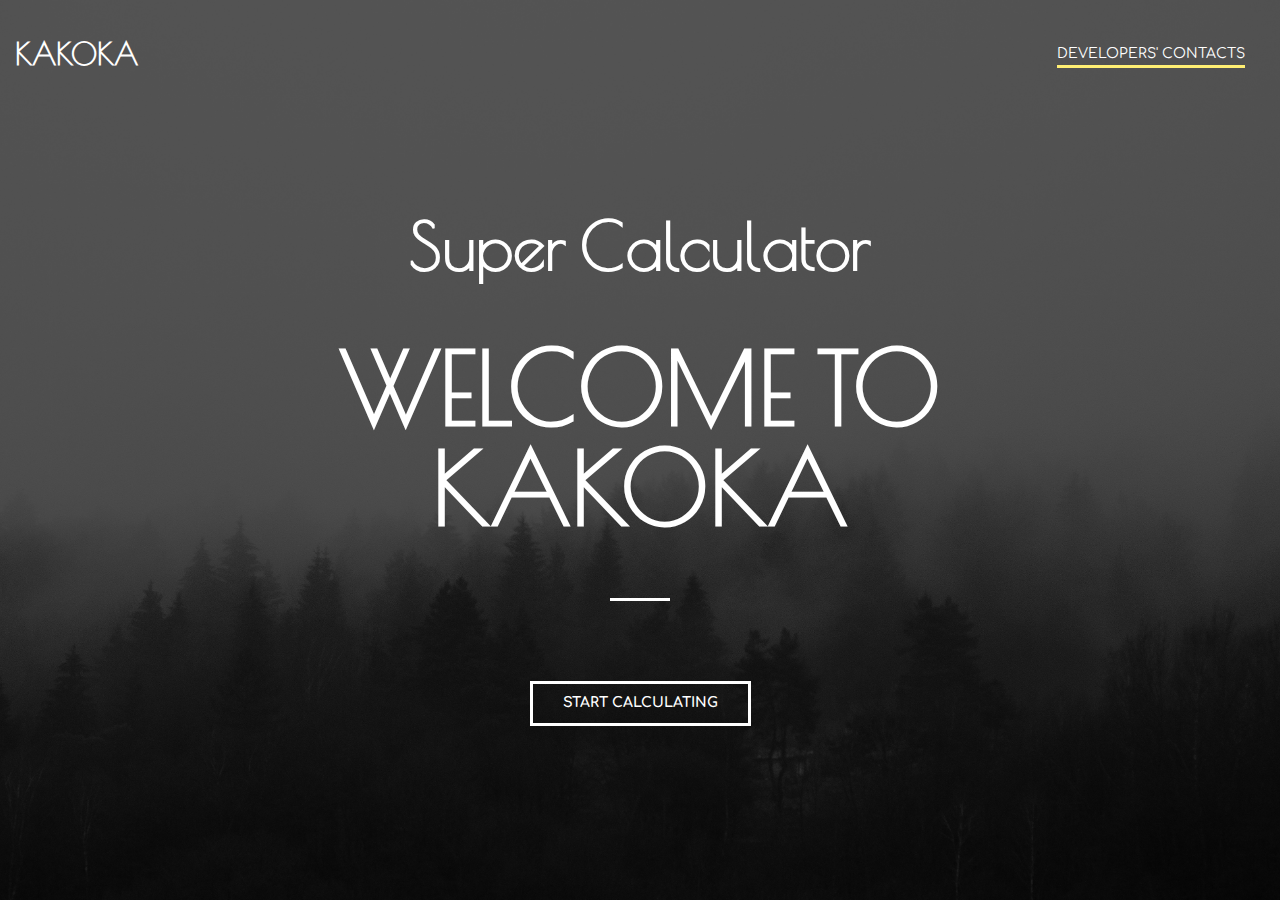
<file: index.html>
<!DOCTYPE html>
<html lang="en">
<head>
    <meta charset="UTF-8">
    <link rel="stylesheet" href="Calculatork.css">
    <title>KAKOKA</title>

    <link rel="preconnect" href="https://fonts.googleapis.com">
    <link rel="preconnect" href="https://fonts.gstatic.com" crossorigin>
    <link href="https://fonts.googleapis.com/css2?family=Poiret+One&family=Quicksand:wght@300&display=swap" rel="stylesheet">

    <link rel="preconnect" href="https://fonts.googleapis.com">
    <link rel="preconnect" href="https://fonts.gstatic.com" crossorigin>
    <link href="https://fonts.googleapis.com/css2?family=Comfortaa:wght@300&family=Gruppo&display=swap" rel="stylesheet">

    <link rel="shortcut icon" href="http://cdn.onlinewebfonts.com/svg/download_427611.png" type="image/x-icon">

</head>
<body>

<header class="header">
    <div class="container">
        <div class="header_inner">
            <div class="header_logo">KAKOKA</div>
            <nav class="nav">
                <a class="nav_link" href="https://vk.com/public208058829">Developers' contacts</a>
            </nav>
        </div>
    </div>
</header>



<div class="intro">
    <div class="container">
        <div class="intro_inner">
            <h2 class="intro_suptitle">Super Calculator</h2>
            <h1 class="intro_title">Welcome to kakoka</h1>

            <a class="btn" href="#">Start Calculating</a>
        </div>
    </div>
</div>

</body>
</html>
</file>
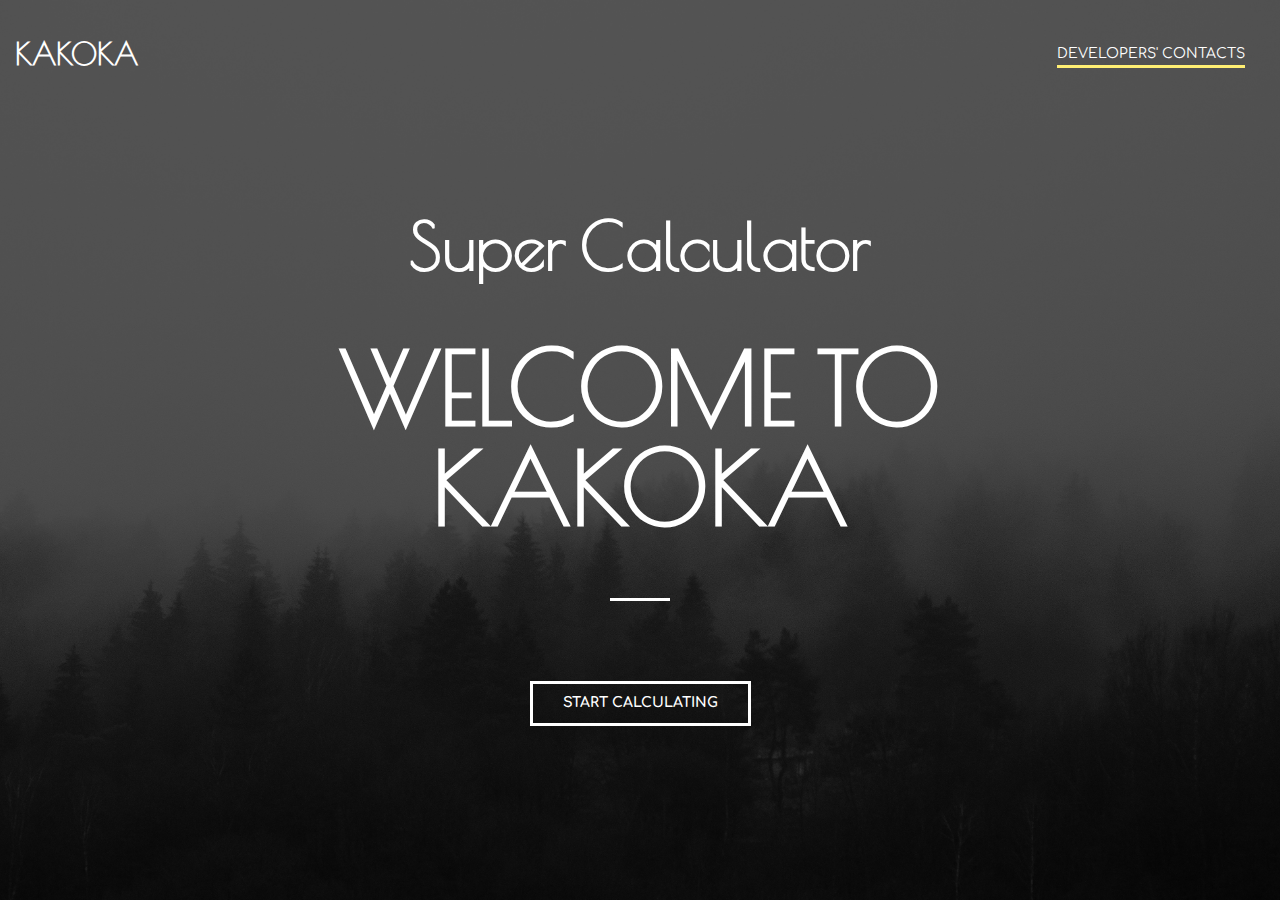
<file: Calculator_Title.html>
<!DOCTYPE html>
<html lang="en">
<head>
    <meta charset="UTF-8">
    <link rel="stylesheet" href="Calculatork.css">
    <title>KAKOKA</title>

    <link rel="preconnect" href="https://fonts.googleapis.com">
    <link rel="preconnect" href="https://fonts.gstatic.com" crossorigin>
    <link href="https://fonts.googleapis.com/css2?family=Poiret+One&family=Quicksand:wght@300&display=swap" rel="stylesheet">

    <link rel="preconnect" href="https://fonts.googleapis.com">
    <link rel="preconnect" href="https://fonts.gstatic.com" crossorigin>
    <link href="https://fonts.googleapis.com/css2?family=Comfortaa:wght@300&family=Gruppo&display=swap" rel="stylesheet">

    <link rel="shortcut icon" href="http://cdn.onlinewebfonts.com/svg/download_427611.png" type="image/x-icon">

</head>
<body>

<header class="header">
    <div class="container">
        <div class="header_inner">
            <div class="header_logo">KAKOKA</div>
            <nav class="nav">
                <a class="nav_link" href="https://vk.com/public208058829">Developers' contacts</a>
            </nav>
        </div>
    </div>
</header>



<div class="intro">
    <div class="container">
        <div class="intro_inner">
            <h2 class="intro_suptitle">Super Calculator</h2>
            <h1 class="intro_title">Welcome to kakoka</h1>

            <a class="btn" href="#">Start Calculating</a>
        </div>
    </div>
</div>

</body>
</html>
</file>
<file: Calculatork.css>
body {
    margin: 0;
    background-color: #FFFFFF;
    font-family: 'Poiret One', cursive;
    font-size: 15px;
    line-height: 1.6;
    color: #FFFFFF;
}

*,
*:before,
*:after {
    box-sizing: border-box;
}

h1, h2, h3, h4, h5, h6 {
    margin: 0 auto;
    text-align: center;
    padding: 20px;
}

.container {
    width: 100%;
    max-width: 1500px;
    margin-left: auto;
    margin-right: auto;

    padding-left: 15px;
    padding-right: 15px;
    /*border: 1px dotted #999;*/

}
.column{
    max-width: 100%;
    flex: 0 0 33.333%;
    min-height: 1px;
    padding-left: 15px;
    padding-right: 15px;
    /*border: 1px dotted #939;*/
    margin-bottom: 15px;
    text-align: center;
}
.row{
    display:flex;
    flex-wrap: wrap;
    margin-left: -15px;
    margin-right: -15px;
    margin-top: 15px;
}
/*INTRO*/
.intro {
    display: flex;
    flex-direction: column;
    justify-content: center;
    width: 100%;
    height: 100vh;
    background:
            url(images/back1.jpg) center no-repeat;
    -webkit-background-size: cover;
    background-size: cover;
}

.intro_inner {
    width: 100%;
    max-width: 800px;
    margin: 0 auto;
    text-align: center;
}

.intro_title {
    color: #FFFFFF;
    font-family: 'Poiret One', cursive;
    font-size: 100px;
    font-weight: 700;
    text-transform: uppercase;
    line-height: 1;
}

.intro_title:after {
    content: "";
    display: block;
    width: 60px;
    height: 3px;
    margin: 60px auto;

    background-color: #FFFFFF;
}

.intro_suptitle {
    /*margin-bottom: 20px;*/
    color: #FFFFFF;
    font-size: 65px;
    font-family: 'Poiret One', cursive;
}
/*HEADER*/
.header {
    padding-top: 30px;
    width: 100%;
    position: absolute;
    top: 0;
    left: 0;
    right: 0;
    z-index: 1000;
}

.header_inner {
    display: flex;
    justify-content: space-between;
    align-items: center;
}

.header_logo {
    font-size: 30px;
    font-weight: 700;
    color: #FFFFFF;
}
/*NAVIGATION*/
.nav {
    font-size: 14px;
    font-family: 'Comfortaa', cursive;
    text-transform: uppercase;
}

.nav_link {
    display: inline-block;
    vertical-align: top;
    margin: 0 20px;
    color: #FFFFFF;
    text-decoration: none;
    transition: color 0.2s linear;
    position: relative;
}

.nav_link:after {
    content: "";
    display: block;
    width: 100%;
    height: 3px;
    /*display: none;*/

    background-color: #FFEF73;

    position: absolute;
    top: 100%;
    left: 0;
    z-index: 1;
}

.nav_link:hover {
    color: #FFEF73;
}

.nav_link:hover:after {
    display: block;
}

/*BTN*/
.btn {
    display: inline-block;
    vertical-align: top;
    padding: 8px 30px;
    border: 3px solid #FFFFFF;
    color: #FFFFFF;
    font-size: 14px;
    font-weight: 700;
    font-family: 'Comfortaa', cursive;
    text-transform: uppercase;

    text-decoration: none;
    transition: color 0.2s linear;
    position: relative;
}

.btn:hover {
    color: #FFEF73;
}

.btn:hover:after {
    display: block;
}
/*-------------------------------*/
.item {
    background-color: #393e46;
    color: white;
    padding: 22px;
    display: flex;
    justify-content: center;
    align-items: center;
    font-size: 25px;
    cursor: pointer;
    font-weight: bold;
    border-radius: 5px;
}
form {
    max-width: 100%;
}
input {
    width: 100%;
    height: 60px;
    border: none;
    font-size: 30px;
    outline: none;
    text-align: right;
    background:black;
    color:white;

}
.input {
    grid-column: 1/-1;
    padding: 0;
}
.clean {
    grid-column: 1/3;
    background-color: #ffdb3a;
}
.back {
    grid-column: 3/-1;
    color: #ffdb3a;
}
.equal {
    grid-column: 4;
    grid-row: 6/8;
    color: #232931;
    background-color: #ffddb3a;
}
.zero {
    grid-column: 1/3;
}
.z{
    color: #ffdb3a;
    background-color: rgba(99.22%, 85.88%, 22.75%, 0.7);
}

.container1 {
    display: grid;
    grid-template-columns: 1fr 1fr 1fr 1fr;
    grid-gap: 4px;
    padding: 4px;
    border-radius: 5px;
    width: 100%;
    max-width: 350px;
    margin: 0 auto;
}
.body1 {
    user-select: none;
}
.text{
    color: #FFFFFF;
    font-family: 'Poiret One', cursive;
    font-size: 10px;
    font-weight: 700;
    line-height: 1;
}
.t:hover{
    transform: translateY(-1px);
    box-shadow: 0 3px 0 dimgrey;
}
.clean:hover{
    transform: translateY(-1px);
    box-shadow: 0 3px 0 dimgrey;
}
.back:hover{
    transform: translateY(-1px);
    box-shadow: 0 3px 0 dimgrey;
}
.zero:hover{
    transform: translateY(-1px);
    box-shadow: 0 3px 0 dimgrey;
}
.t:active{
    transform: translateY(1px);
    box-shadow: none;
}
.clean:active{
    transform: translateY(1px);
    box-shadow: none;
}
.back:active{
    transform: translateY(1px);
    box-shadow: none;
}
.zero:active{
    transform: translateY(1px);
    box-shadow: none;
}
.z:hover{
    transform: translateY(-1px);
    box-shadow: 0 3px 0 #f6cc03;
}
.z:active{
    transform: translateY(1px);
    box-shadow: none;
}
.equal:hover{
    transform: translateY(-2px);
    box-shadow: 0 3px 0 #ae841a;
}
.equal:active{
    transform: translateY(1px);
    box-shadow: none;
}
</file>
